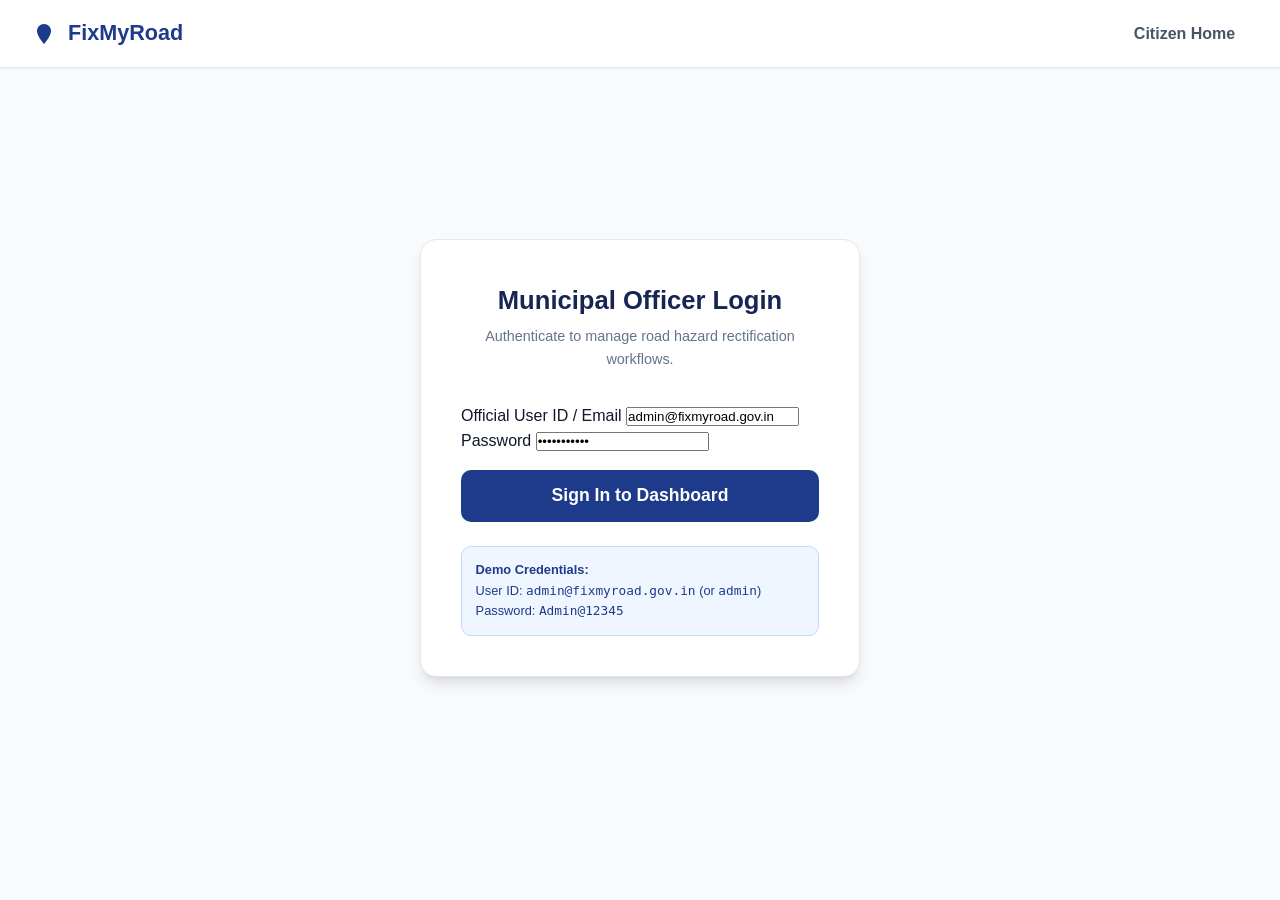
<file: frontend/admin-login.html>
<!DOCTYPE html>
<html lang="en">
<head>
  <meta charset="UTF-8">
  <meta name="viewport" content="width=device-width, initial-scale=1.0">
  <title>Admin Login — FixMyRoad Municipal Portal</title>
  <link rel="stylesheet" href="css/style.css">
  <link rel="stylesheet" href="css/admin.css">
</head>
<body>
  <nav class="navbar">
    <a href="index.html" class="nav-brand">
      <svg width="24" height="24" viewBox="0 0 24 24" fill="#1e3a8a"><path d="M12 2C8.13 2 5 5.13 5 9c0 5.25 7 13 7 13s7-7.75 7-13c0-3.87-3.13-7-7-7z"/></svg>
      FixMyRoad
    </a>
    <div class="nav-links">
      <a href="index.html" class="nav-link">Citizen Home</a>
    </div>
  </nav>

  <div class="login-container">
    <div class="login-card">
      <div class="login-header">
        <h1>Municipal Officer Login</h1>
        <p style="color:#64748b; font-size:0.9rem; margin-top:0.25rem;">Authenticate to manage road hazard rectification workflows.</p>
      </div>

      <div id="login-error" style="display:none; background:#fee2e2; border-left:4px solid #dc2626; color:#991b1b; padding:0.75rem; border-radius:4px; font-size:0.85rem; margin-bottom:1.25rem; font-weight:600;"></div>

      <form id="admin-login-form">
        <div class="form-group">
          <label class="form-label" for="admin-userid">Official User ID / Email</label>
          <input type="text" id="admin-userid" class="form-control" value="admin@fixmyroad.gov.in" placeholder="admin@fixmyroad.gov.in" required>
        </div>

        <div class="form-group">
          <label class="form-label" for="admin-password">Password</label>
          <input type="password" id="admin-password" class="form-control" value="Admin@12345" placeholder="••••••••" required>
        </div>

        <button type="submit" id="btn-login" class="btn btn-primary btn-block btn-lg" style="margin-top:1rem;">
          Sign In to Dashboard
        </button>
      </form>

      <div class="login-helper-box">
        <strong>Demo Credentials:</strong><br>
        User ID: <code>admin@fixmyroad.gov.in</code> (or <code>admin</code>)<br>
        Password: <code>Admin@12345</code>
      </div>
    </div>
  </div>

  <script src="js/config.js"></script>
  <script src="js/main.js"></script>
  <script src="js/auth.js"></script>
</body>
</html>
</file>
<file: frontend/css/style.css>
:root {
  --primary: #1e3a8a;
  --primary-light: #3b82f6;
  --primary-dark: #172554;
  --secondary: #0f766e;
  --accent: #f59e0b;
  --danger: #dc2626;
  --danger-light: #fee2e2;
  --warning: #d97706;
  --warning-light: #fef3c7;
  --success: #16a34a;
  --success-light: #dcfce7;
  --overdue-bg: #450a0a;
  --overdue-text: #fecaca;
  
  --bg-main: #f8fafc;
  --bg-card: #ffffff;
  --border-color: #e2e8f0;
  
  --text-primary: #0f172a;
  --text-secondary: #475569;
  --text-muted: #94a3b8;
  
  --font-sans: -apple-system, BlinkMacSystemFont, "Segoe UI", Roboto, "Helvetica Neue", Arial, sans-serif;
  --radius-sm: 6px;
  --radius-md: 10px;
  --radius-lg: 16px;
  --shadow-sm: 0 1px 2px 0 rgb(0 0 0 / 0.05);
  --shadow-md: 0 4px 6px -1px rgb(0 0 0 / 0.1), 0 2px 4px -2px rgb(0 0 0 / 0.1);
  --shadow-lg: 0 10px 15px -3px rgb(0 0 0 / 0.1), 0 4px 6px -4px rgb(0 0 0 / 0.1);
}

* {
  box-sizing: border-box;
  margin: 0;
  padding: 0;
}

body {
  font-family: var(--font-sans);
  background-color: var(--bg-main);
  color: var(--text-primary);
  line-height: 1.6;
  -webkit-font-smoothing: antialiased;
}

a {
  color: var(--primary-light);
  text-decoration: none;
  transition: color 0.2s ease;
}

a:hover {
  color: var(--primary);
}

.navbar {
  background: #ffffff;
  border-bottom: 1px solid var(--border-color);
  padding: 0.9rem 2rem;
  display: flex;
  justify-content: space-between;
  align-items: center;
  position: sticky;
  top: 0;
  z-index: 1000;
  box-shadow: var(--shadow-sm);
}

.nav-brand {
  display: flex;
  align-items: center;
  gap: 0.75rem;
  font-size: 1.35rem;
  font-weight: 800;
  color: var(--primary);
  text-decoration: none;
}

.brand-badge {
  background: var(--primary-light);
  color: white;
  padding: 0.2rem 0.5rem;
  border-radius: var(--radius-sm);
  font-size: 0.75rem;
  font-weight: 600;
  text-transform: uppercase;
}

.nav-links {
  display: flex;
  align-items: center;
  gap: 1.25rem;
}

.nav-link {
  font-weight: 600;
  color: var(--text-secondary);
  padding: 0.4rem 0.8rem;
  border-radius: var(--radius-sm);
}

.nav-link:hover, .nav-link.active {
  color: var(--primary);
  background: #eff6ff;
}

.btn {
  display: inline-flex;
  align-items: center;
  justify-content: center;
  gap: 0.5rem;
  font-weight: 600;
  font-size: 0.95rem;
  padding: 0.65rem 1.25rem;
  border-radius: var(--radius-md);
  border: 1px solid transparent;
  cursor: pointer;
  transition: all 0.2s ease;
}

.btn-primary {
  background: var(--primary);
  color: white;
}
.btn-primary:hover {
  background: var(--primary-dark);
  color: white;
}

.btn-secondary {
  background: #f1f5f9;
  color: var(--text-primary);
  border-color: var(--border-color);
}
.btn-secondary:hover {
  background: #e2e8f0;
}

.btn-success {
  background: var(--success);
  color: white;
}
.btn-success:hover {
  background: #15803d;
  color: white;
}

.btn-danger {
  background: var(--danger);
  color: white;
}
.btn-danger:hover {
  background: #b91c1c;
  color: white;
}

.btn-lg {
  padding: 0.9rem 1.8rem;
  font-size: 1.1rem;
}

.btn-block {
  width: 100%;
}

.badge {
  display: inline-flex;
  align-items: center;
  gap: 0.35rem;
  padding: 0.25rem 0.65rem;
  border-radius: 9999px;
  font-size: 0.75rem;
  font-weight: 700;
  text-transform: uppercase;
}

.badge-low { background: #e0f2fe; color: #0369a1; }
.badge-medium { background: #fef3c7; color: #b45309; }
.badge-high { background: #ffedd5; color: #c2410c; }
.badge-critical { background: #fee2e2; color: #b91c1c; }
.badge-pending { background: #fef3c7; color: #92400e; }
.badge-progress { background: #e0e7ff; color: #3730a3; }
.badge-rectified { background: #dcfce7; color: #166534; }

.badge-overdue {
  background: #991b1b;
  color: #ffffff;
  padding: 0.3rem 0.65rem;
  border-radius: var(--radius-sm);
  font-size: 0.75rem;
  font-weight: 800;
  letter-spacing: 0.5px;
  animation: pulse-border 2s infinite;
}

@keyframes pulse-border {
  0% { box-shadow: 0 0 0 0 rgba(220, 38, 38, 0.6); }
  70% { box-shadow: 0 0 0 6px rgba(220, 38, 38, 0); }
  100% { box-shadow: 0 0 0 0 rgba(220, 38, 38, 0); }
}

.modal-overlay {
  position: fixed;
  top: 0;
  left: 0;
  right: 0;
  bottom: 0;
  background: rgba(15, 23, 42, 0.65);
  backdrop-filter: blur(4px);
  display: flex;
  align-items: center;
  justify-content: center;
  z-index: 2000;
  opacity: 0;
  visibility: hidden;
  transition: all 0.25s ease;
}

.modal-overlay.active {
  opacity: 1;
  visibility: visible;
}

.modal-content {
  background: white;
  border-radius: var(--radius-lg);
  padding: 2rem;
  width: 90%;
  max-width: 580px;
  max-height: 90vh;
  overflow-y: auto;
  box-shadow: var(--shadow-lg);
  position: relative;
}

.modal-close {
  position: absolute;
  top: 1rem;
  right: 1.25rem;
  background: none;
  border: none;
  font-size: 1.5rem;
  cursor: pointer;
  color: var(--text-muted);
}
.modal-close:hover {
  color: var(--text-primary);
}

#toast-container {
  position: fixed;
  bottom: 1.5rem;
  right: 1.5rem;
  z-index: 3000;
  display: flex;
  flex-direction: column;
  gap: 0.75rem;
}

.toast {
  background: #1e293b;
  color: white;
  padding: 0.9rem 1.25rem;
  border-radius: var(--radius-md);
  box-shadow: var(--shadow-lg);
  font-size: 0.9rem;
  font-weight: 500;
  display: flex;
  align-items: center;
  gap: 0.75rem;
  animation: slide-up 0.3s ease;
}

.toast.success { background: #15803d; }
.toast.error { background: #b91c1c; }
.toast.warning { background: #b45309; }

@keyframes slide-up {
  from { transform: translateY(20px); opacity: 0; }
  to { transform: translateY(0); opacity: 1; }
}

.hero {
  padding: 4.5rem 2rem 3rem;
  text-align: center;
  max-width: 900px;
  margin: 0 auto;
}

.hero-pill {
  display: inline-flex;
  align-items: center;
  gap: 0.5rem;
  background: #fee2e2;
  color: #991b1b;
  padding: 0.35rem 0.9rem;
  border-radius: 9999px;
  font-size: 0.85rem;
  font-weight: 700;
  margin-bottom: 1.5rem;
}

.hero h1 {
  font-size: 2.85rem;
  font-weight: 800;
  color: var(--primary-dark);
  line-height: 1.2;
  margin-bottom: 1.25rem;
}

.hero p {
  font-size: 1.2rem;
  color: var(--text-secondary);
  margin-bottom: 2.5rem;
}

.hero-actions {
  display: flex;
  justify-content: center;
  gap: 1.25rem;
  flex-wrap: wrap;
  margin-bottom: 3.5rem;
}

.stats-grid {
  display: grid;
  grid-template-columns: repeat(auto-fit, minmax(200px, 1fr));
  gap: 1.5rem;
  max-width: 1000px;
  margin: 0 auto 4rem;
  padding: 0 1.5rem;
}

.stat-card {
  background: white;
  padding: 1.75rem 1.25rem;
  border-radius: var(--radius-lg);
  border: 1px solid var(--border-color);
  box-shadow: var(--shadow-sm);
  text-align: center;
}

.stat-card .stat-number {
  font-size: 2.2rem;
  font-weight: 800;
  color: var(--primary);
  margin-bottom: 0.25rem;
}

.stat-card .stat-label {
  font-size: 0.9rem;
  font-weight: 600;
  color: var(--text-secondary);
}

.problem-section {
  background: white;
  border-top: 1px solid var(--border-color);
  border-bottom: 1px solid var(--border-color);
  padding: 4rem 2rem;
}

.section-container {
  max-width: 1000px;
  margin: 0 auto;
}

.section-header {
  text-align: center;
  margin-bottom: 3rem;
}

.section-header h2 {
  font-size: 2rem;
  font-weight: 800;
  color: var(--primary-dark);
  margin-bottom: 0.5rem;
}

.section-header p {
  color: var(--text-secondary);
  font-size: 1.1rem;
}

.features-grid {
  display: grid;
  grid-template-columns: repeat(auto-fit, minmax(280px, 1fr));
  gap: 1.75rem;
}

.feature-box {
  background: var(--bg-main);
  padding: 1.75rem;
  border-radius: var(--radius-md);
  border: 1px solid var(--border-color);
}

.feature-box h3 {
  font-size: 1.15rem;
  font-weight: 700;
  color: var(--primary-dark);
  margin-bottom: 0.5rem;
}

.feature-box p {
  font-size: 0.95rem;
  color: var(--text-secondary);
}

footer {
  text-align: center;
  padding: 2.5rem 1rem;
  color: var(--text-muted);
  font-size: 0.9rem;
}

@media (max-width: 768px) {
  .hero h1 { font-size: 2.1rem; }
  .navbar { padding: 0.8rem 1rem; }
  .nav-links { gap: 0.5rem; }
}
</file>
<file: frontend/css/admin.css>
.admin-layout {
  padding: 2rem;
  max-width: 1400px;
  margin: 0 auto;
}

.dashboard-header {
  display: flex;
  justify-content: space-between;
  align-items: center;
  margin-bottom: 2rem;
  flex-wrap: wrap;
  gap: 1rem;
}

.dashboard-title h1 {
  font-size: 1.85rem;
  font-weight: 800;
  color: var(--primary-dark);
}

.dashboard-title p {
  color: var(--text-secondary);
  font-size: 0.95rem;
}

.kpi-grid {
  display: grid;
  grid-template-columns: repeat(auto-fit, minmax(220px, 1fr));
  gap: 1.25rem;
  margin-bottom: 2rem;
}

.kpi-card {
  background: white;
  border-radius: var(--radius-md);
  padding: 1.5rem;
  border: 1px solid var(--border-color);
  box-shadow: var(--shadow-sm);
  display: flex;
  flex-direction: column;
}

.kpi-card.overdue-alert {
  border-color: #f87171;
  background: #fff5f5;
}

.kpi-header {
  display: flex;
  justify-content: space-between;
  align-items: center;
  margin-bottom: 0.5rem;
}

.kpi-title {
  font-size: 0.85rem;
  font-weight: 700;
  color: var(--text-secondary);
  text-transform: uppercase;
}

.kpi-value {
  font-size: 2.2rem;
  font-weight: 800;
  color: var(--text-primary);
}

.kpi-card.overdue-alert .kpi-value {
  color: #b91c1c;
}

.table-controls {
  background: white;
  border: 1px solid var(--border-color);
  border-radius: var(--radius-md) var(--radius-md) 0 0;
  padding: 1.25rem;
  display: flex;
  justify-content: space-between;
  align-items: center;
  gap: 1rem;
  flex-wrap: wrap;
}

.search-input {
  max-width: 320px;
}

.filter-pills {
  display: flex;
  gap: 0.5rem;
  flex-wrap: wrap;
}

.filter-btn {
  background: #f1f5f9;
  border: 1px solid var(--border-color);
  padding: 0.45rem 0.9rem;
  border-radius: 9999px;
  font-size: 0.8rem;
  font-weight: 600;
  cursor: pointer;
  color: var(--text-secondary);
}

.filter-btn.active {
  background: var(--primary);
  color: white;
  border-color: var(--primary);
}

.table-responsive {
  background: white;
  border: 1px solid var(--border-color);
  border-top: none;
  border-radius: 0 0 var(--radius-md) var(--radius-md);
  overflow-x: auto;
  box-shadow: var(--shadow-sm);
  margin-bottom: 2rem;
}

.admin-table {
  width: 100%;
  border-collapse: collapse;
  text-align: left;
  font-size: 0.9rem;
}

.admin-table th {
  background: #f8fafc;
  padding: 0.9rem 1rem;
  font-weight: 700;
  color: var(--text-secondary);
  border-bottom: 1px solid var(--border-color);
  white-space: nowrap;
}

.admin-table td {
  padding: 1rem;
  border-bottom: 1px solid var(--border-color);
  vertical-align: middle;
}

.admin-table tr:hover {
  background: #f8fafc;
}

.table-report-id {
  font-family: monospace;
  font-weight: 700;
  color: var(--primary);
}

.table-actions {
  display: flex;
  gap: 0.5rem;
}

.admin-map-wrapper {
  background: white;
  border: 1px solid var(--border-color);
  border-radius: var(--radius-md);
  padding: 1.25rem;
  margin-bottom: 2rem;
}

#admin-map {
  height: 420px;
  border-radius: var(--radius-md);
  width: 100%;
}

.login-container {
  min-height: calc(100vh - 120px);
  display: flex;
  align-items: center;
  justify-content: center;
  padding: 2rem;
}

.login-card {
  background: white;
  border: 1px solid var(--border-color);
  border-radius: var(--radius-lg);
  padding: 2.5rem;
  width: 100%;
  max-width: 440px;
  box-shadow: var(--shadow-lg);
}

.login-header {
  text-align: center;
  margin-bottom: 2rem;
}

.login-header h1 {
  font-size: 1.6rem;
  font-weight: 800;
  color: var(--primary-dark);
}

.login-helper-box {
  background: #eff6ff;
  border: 1px solid #bfdbfe;
  border-radius: var(--radius-md);
  padding: 0.85rem;
  font-size: 0.8rem;
  color: #1e3a8a;
  margin-top: 1.5rem;
}
</file>
